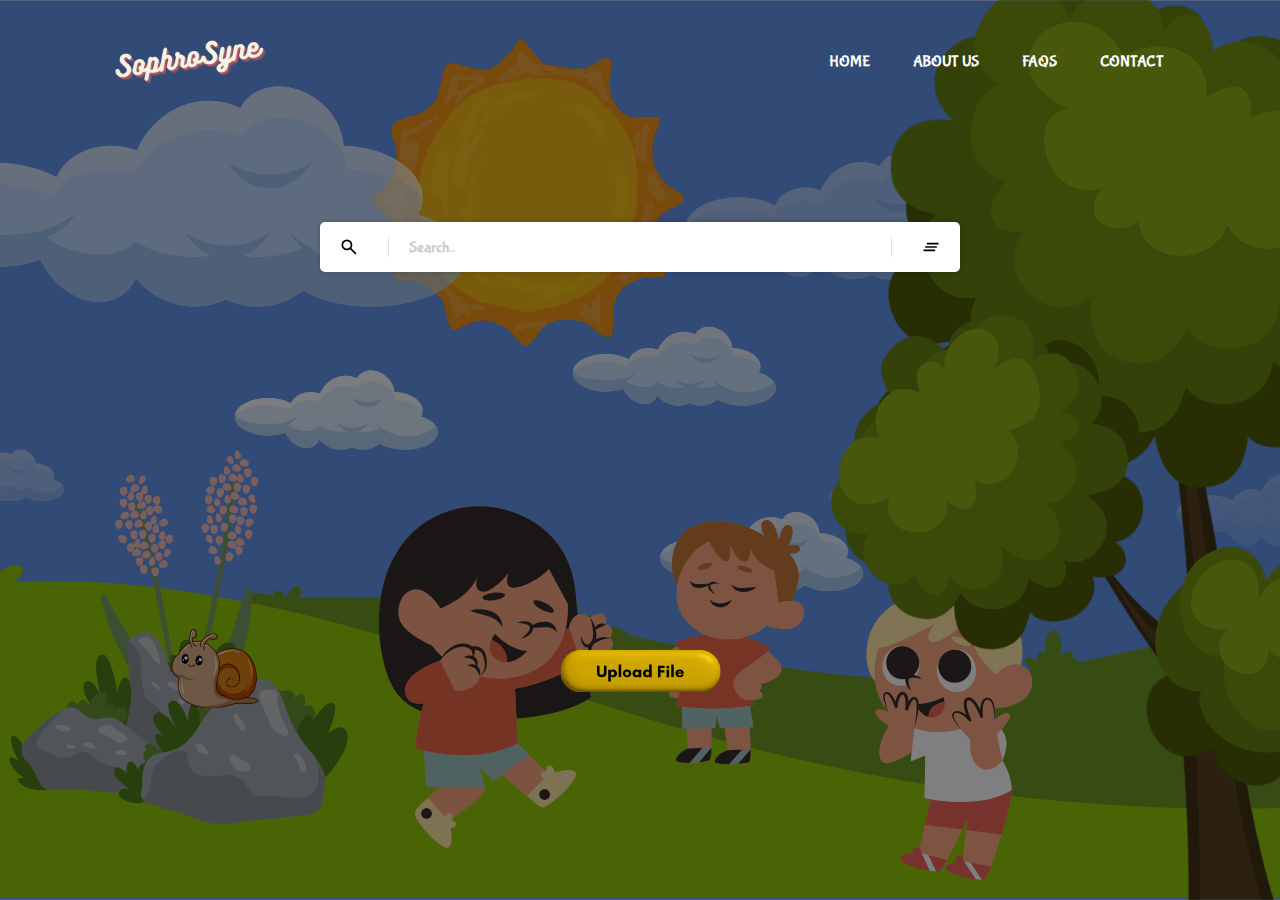
<file: index.html>
<!DOCTYPE html>
<html lang="en">
<head>
    <meta charset="UTF-8">
    <meta name="viewport" content="width=device-width, initial-scale=1.0">
    <title>Document</title>
    <!-- Style -->
    <link rel="stylesheet" href="style.css">
    <!-- Font -->
    <link rel="preconnect" href="https://fonts.googleapis.com">
    <link rel="preconnect" href="https://fonts.gstatic.com" crossorigin>
    <link href="https://fonts.googleapis.com/css2?family=Bubblegum+Sans&display=swap" rel="stylesheet">
</head>
<body>
    <!-- Main Body -->
    <div class="main">
        <div class="navbar">
            <img src="Resources/Images/logo.png" class="logo">
            <ul>
                <li><a href="index.html">HOME</a></li>
                <li><a href="about.html">ABOUT US</a></li>
                <li><a href="faqs.html">FAQS</a></li>
                <li><a href="contact.html">CONTACT</a></li>
            </ul>
        </div>
        <div class="search-container">
            <button id="searchButton" class="search-button" onclick="search()">
              <img src="Resources/Images/Search Icon.svg" alt="Search">
            </button>
            <div class="search-separator"></div>
            <input type="text" id="search" placeholder="Search..">
            <div class="search-separator"></div>
            <button id="clearButton" class="search-button" onclick="clearSearch()">
              <img src="Resources/Images/Clear All.svg" alt="Clear">
            </button>
        </div>
        <div class="upload-button-container">
            <input type="file" id="uploadFileInput" style="display:none;">
            <button class="upload-button" id="uploadButton" onclick="openFileDialog()">
                <img src="Resources/Images/UploadFileButton.svg" alt="Upload">
            </button>
        </div>
    </div>
    <!-- Script -->
    <script type="text/javascript" src="script.js"></script>
</body>
</html>
</file>
<file: style.css>
* {
    box-sizing: border-box;
    margin: 0;
    padding: 0;
    font-family: "Bubblegum Sans", sans-serif;
    font-weight: 400;
    font-style: normal;
    color: white;
}
.main {
    width: 100%;
    height: 100vh;
    background-image: linear-gradient(rgba(0,0,0,0.5), rgba(0,0,0,0.5)), url("Resources/Images/IndexBackground.svg");
    background-size: cover;
    background-position: center;
}
.navbar {
    width: 85%;
    margin: auto;
    padding: 35px 0;
    display: flex;
    align-items: center;
    justify-content: space-between;
}
.logo {
    width: 180px;
    cursor: pointer;
}
.navbar ul li {
    list-style: none;
    display: inline-block;
    margin: 0 20px;
    position: relative;
}
.navbar ul li a {
    text-decoration: none;
    color: #fff;
    text-transform: uppercase;
}
.navbar ul li::after {
    content: '';
    height: 3px;
    width: 0;
    background: #009688;
    position: absolute;
    left: 0;
    bottom: -10px;
    transition: 0.5s;
}
.navbar ul li:hover::after {
    width: 100%;
}

/* Search Bar */
.search-button {
    background-color: transparent;
    border: none;
    cursor: pointer;
    transition: transform 0.3s, background-color 0.3s;
    width: 40px;
    height: 40px;
    display: flex;
    align-items: center;
    justify-content: center;
    border-radius: 50%;
    margin: 0 10px;
}
  
.search-button:hover {
    background-color: #ddd;
}
  
.search-container {
    display: flex;
    align-items: center;
    width: 50%;
    height: 50px;
    background-color: #fff;
    border-radius: 5px;
    box-shadow: 0px 0px 5px rgba(0, 0, 0, 0.2);
    transition: transform 0.3s;
    margin: 100px auto;
    position: relative;
}
  
.search-container:hover {
    transform: translateY(-5px);
    box-shadow: 0px 0px 10px rgba(0, 0, 0, 0.2);
}
  
.search-container button {
    background-color: transparent;
    border: none;
    cursor: pointer;
    transition: transform 0.3s;
    margin: 0 10px;
}
  
.search-container button:hover {
    transform: translateY(-5px);
}
  
.search-container img {
    width: 20px;
    height: 20px;
    fill: #555;
    transition: fill 0.3s;
}
  
.search-container button:hover img {
    fill: #007bff;
}
  
.search-container input[type="text"] {
    width: 80%;
    border: none;
    padding: 10px;
    font-size: 16px;
    font-family: "Bubblegum Sans", sans-serif;
    font-weight: 400;
    font-style: normal;
    color: #000;
}
  
.search-container input[type="text"]::placeholder {
    color: #ccc;
}
  
.search-separator {
    height: 20px;
    border-left: 1px solid #ddd;
    margin: 0 10px;
}

/* Upload File Button */
.upload-button {
    /* Add this line to make the button transparent */
    background-color: transparent;
    border: none;
    padding: 10px;
    margin-top: 10px;
    cursor: pointer;
}

.upload-button-container {
    position: absolute;
    /* Set the bottom property to a value that moves the upload button upwards */
    bottom: 180px;
    left: 0;
    right: 0;
    /* Center the upload button both horizontally and vertically using the flex layout */
    display: flex;
    justify-content: center;
    align-items: center;
    padding-top: 10px;
    padding-bottom: 10px;
    transition: transform 0.3s;
}

.upload-button-container:active {
    /* Instead of using the transform property, use the scale property to maintain the original size of the upload button */
    transform: scale(0.95);
}

.upload-button:hover {
    transform: translateY(-5px);
}

/* About Us CSS */

.about-main {
    width: 100%;
    height: 100vh;
    background-image: linear-gradient(rgba(0,0,0,0.5), rgba(0,0,0,0.5)), url("Resources/Images/AboutUsBackGround.svg");
    background-size: cover;
    background-position: center;
}
.about-navbar {
    width: 85%;
    margin: auto;
    padding: 35px 0;
    display: flex;
    align-items: center;
    justify-content: space-between;
}
.logo {
    width: 180px;
    cursor: pointer;
}
.about-navbar ul li {
    list-style: none;
    display: inline-block;
    margin: 0 20px;
    position: relative;
}
.about-navbar ul li a {
    text-decoration: none;
    color: #fff;
    text-transform: uppercase;
}
.about-navbar ul li::after {
    content: '';
    height: 3px;
    width: 0;
    background: #009688;
    position: absolute;
    left: 0;
    bottom: -10px;
    transition: 0.5s;
}
.about-navbar ul li:hover::after {
    width: 100%;
}

/* About Us Description */
.about-us {
    display: flex;
    flex-direction: column;
    align-items: center;
    justify-content: center;
    text-align: center;
    padding: 50px;
}

.about-title {
    margin: 50px 0;
}

.about-description {
    margin: 50px 0;
    text-align: left;
    max-width: 500px;
}

/* About School Description */

.school-info-container {
    display: flex;
    background-color: white;
    padding: 20px;
}

.school-image-container {
    flex: 1;
    margin-right: 20px;
}

.school-image {
    width: 100%;
    height: auto;
}

.school-image-description {
    flex: 2;
}

.school-image-description p {
    font-size: 16px;
    color: black;
    line-height: 1.5;
}
</file>
